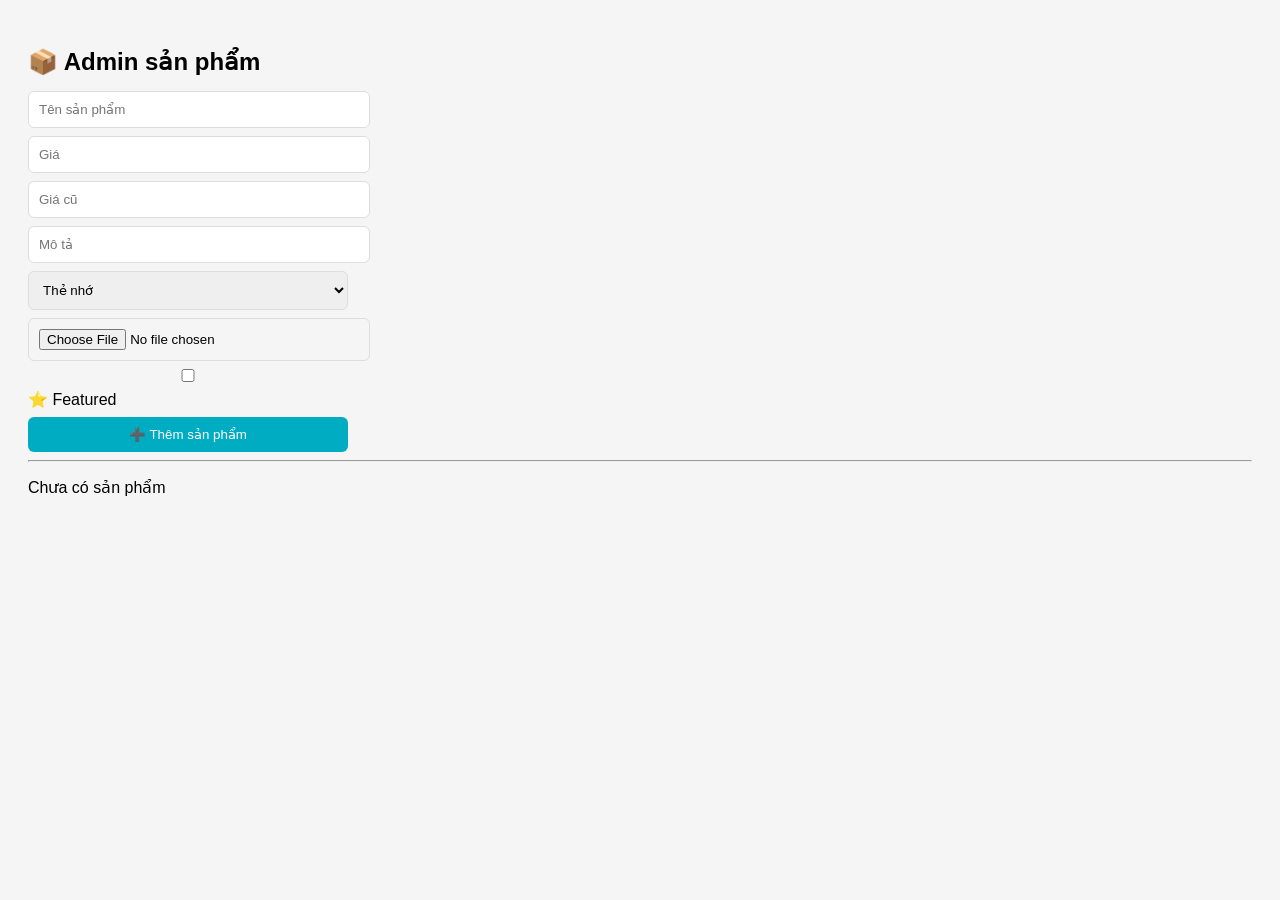
<file: admin-panel.html>
<!DOCTYPE html>
<html lang="vi">
<head>
<meta charset="UTF-8">
<title>Admin sản phẩm</title>

<style>
:root{
  --main-color:#00acc1;
}

body{
  font-family:Arial;
  padding:20px;
  background:#f5f5f5;
}

h2{
  margin-bottom:15px;
}

input, button, select{
  display:block;
  margin:8px 0;
  padding:10px;
  width:320px;
  border:1px solid #ddd;
  border-radius:6px;
}

button{
  cursor:pointer;
  background:var(--main-color);
  color:#fff;
  border:none;
}

.item{
  background:#fff;
  padding:10px;
  margin:10px 0;
  border-radius:8px;
  box-shadow:0 2px 6px rgba(0,0,0,0.1);
}

.item img{
  width:80px;
  border-radius:6px;
  display:block;
  margin-bottom:6px;
}

.toast{
  position:fixed;
  top:20px;
  right:20px;
  background:#4caf50;
  color:#fff;
  padding:10px 15px;
  border-radius:6px;
  z-index:9999;
}
</style>
</head>

<body>

<h2>📦 Admin sản phẩm</h2>

<input id="name" placeholder="Tên sản phẩm">
<input id="price" placeholder="Giá">
<input id="oldPrice" placeholder="Giá cũ">
<input id="desc" placeholder="Mô tả">

<select id="category">
  <option value="sd">Thẻ nhớ</option>
  <option value="cam-in">Camera trong nhà</option>
  <option value="cam-ngoai">Camera ngoài trời</option>
  <option value="combo">Combo</option>
  <option value="home">Trang chủ</option>
</select>

<div id="specBox"></div>

<input type="file" id="fileImg" accept="image/*">

<label>
  <input type="checkbox" id="featured">
  ⭐ Featured
</label>

<button id="btnAdd">➕ Thêm sản phẩm</button>

<hr>

<div id="list"></div>

<script>

/* =========================
   DATA
========================= */
let products = JSON.parse(localStorage.getItem("products")) || [];

function save(){
  localStorage.setItem("products", JSON.stringify(products));
}

/* =========================
   SPEC UI
========================= */
document.getElementById("category").addEventListener("change", function(){

  const type = this.value;
  const box = document.getElementById("specBox");

  if(type === "cam-in" || type === "cam-ngoai" || type === "home"){
    box.innerHTML = `
      <input id="doPhanGiai" placeholder="Độ phân giải">
      <input id="gocNhin" placeholder="Góc nhìn">
      <input id="ketNoi" placeholder="Kết nối">
    `;
  }

  else if(type === "sd"){
    box.innerHTML = `
      <input id="dungLuong" placeholder="Dung lượng">
      <input id="tocDo" placeholder="Tốc độ">
      <input id="loai" placeholder="Loại">
      <input id="baoHanh" placeholder="Bảo hành">
    `;
  }

  else if(type === "combo"){
    box.innerHTML = `
      <input id="moTaCombo" placeholder="Mô tả combo">
    `;
  }

  else{
    box.innerHTML = "";
  }
});

/* =========================
   TOAST
========================= */
function toast(msg){
  const t = document.createElement("div");
  t.className = "toast";
  t.innerText = msg;
  document.body.appendChild(t);
  setTimeout(()=>t.remove(),2000);
}

/* =========================
   SAFE GET
========================= */
function getVal(id){
  const el = document.getElementById(id);
  return el ? el.value : "";
}

/* =========================
   ADD PRODUCT (FIX TRIỆT ĐỂ)
========================= */
document.getElementById("btnAdd").addEventListener("click", function () {

  try {

    const name = document.getElementById("name").value.trim();
    const price = Number(document.getElementById("price").value.replace(/\D/g,""));
    const oldPrice = Number(document.getElementById("oldPrice").value.replace(/\D/g,"") || 0);
    const desc = document.getElementById("desc").value || "";
    const category = document.getElementById("category").value;
    const file = document.getElementById("fileImg").files[0];

    if (!name) return alert("Thiếu tên");
    if (!price) return alert("Giá không hợp lệ");
    if (!file) return alert("Chưa chọn ảnh");

    const reader = new FileReader();

    reader.onload = function (e) {

      let spec = {};

      if(category === "cam-in" || category === "cam-ngoai" || category === "home"){
        spec = {
          doPhanGiai: getVal("doPhanGiai"),
          gocNhin: getVal("gocNhin"),
          ketNoi: getVal("ketNoi")
        };
      }

      else if(category === "sd"){
        spec = {
          dungLuong: getVal("dungLuong"),
          tocDo: getVal("tocDo"),
          loai: getVal("loai"),
          baoHanh: getVal("baoHanh")
        };
      }

      else{
        spec = {
          moTaCombo: getVal("moTaCombo")
        };
      }

      products.push({
        id: Date.now(),
        name,
        price,
        oldPrice,
        desc,
        category,
        img: e.target.result,
        featured: document.getElementById("featured").checked,
        spec
      });

      save();
      render();

      document.getElementById("name").value = "";
      document.getElementById("price").value = "";
      document.getElementById("oldPrice").value = "";
      document.getElementById("desc").value = "";
      document.getElementById("fileImg").value = "";
      document.getElementById("featured").checked = false;

      toast("✔ Upload thành công");

    };

    reader.onerror = function () {
      alert("Lỗi đọc ảnh");
    };

    reader.readAsDataURL(file);

  } catch (err) {
    alert("Lỗi JS: " + err.message);
  }

});

/* =========================
   DELETE
========================= */
function del(id){
  products = products.filter(p => p.id !== id);
  save();
  render();
}

/* =========================
   RENDER
========================= */
function render(){

  const box = document.getElementById("list");

  if(products.length === 0){
    box.innerHTML = "<p>Chưa có sản phẩm</p>";
    return;
  }

  box.innerHTML = products.map(p => `
    <div class="item">
      <img src="${p.img}">
      <b>${p.name}</b><br>
      💰 ${p.price.toLocaleString()}đ<br>
      ⭐ ${p.featured ? "Có" : "Không"}<br>
      <button onclick="del(${p.id})">Xoá</button>
    </div>
  `).join("");
}

render();

</script>

</body>
</html>
</file>
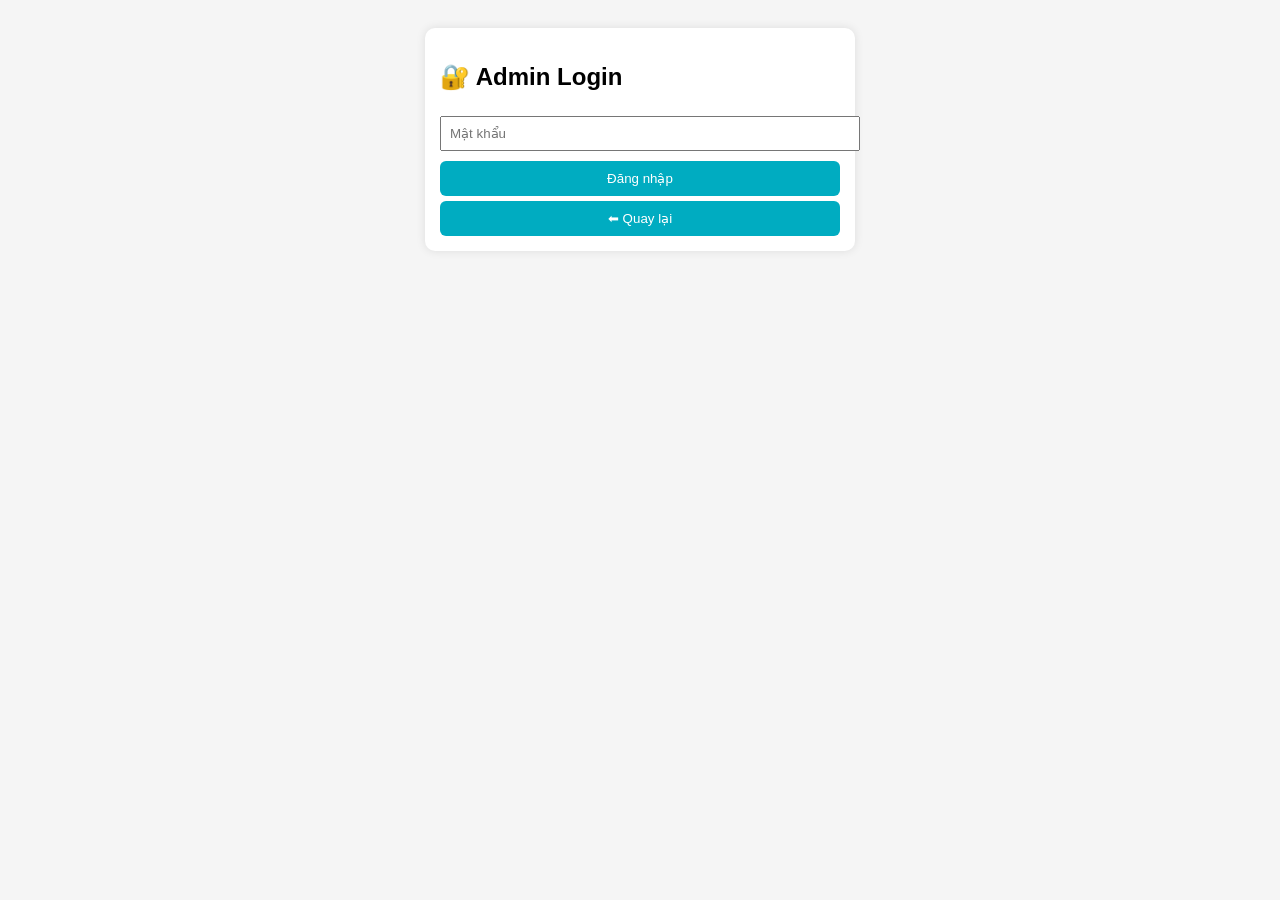
<file: admin.html>
<!DOCTYPE html>
<html lang="vi">
<head>
<meta charset="UTF-8">
<title>Admin Panel</title>

<style>
body{
  font-family:Arial;
  background:#f5f5f5;
  padding:20px;
}

.box{
  max-width:400px;
  margin:auto;
  background:#fff;
  padding:15px;
  border-radius:10px;
  box-shadow:0 0 10px rgba(0,0,0,0.1);
}

input{
  width:100%;
  margin:5px 0;
  padding:8px;
}

/* 🔵 CHUNG MÀU */
button{
  width:100%;
  padding:10px;
  background:#00acc1;
  color:#fff;
  border:none;
  margin-top:5px;
  cursor:pointer;
  border-radius:6px;
}

button:hover{
  opacity:0.9;
}

/* 🔙 NÚT QUAY LẠI (GIỐNG MÀU LOGIN) */
.back-btn{
  background:#00acc1;
}
</style>

</head>

<body>

<div class="box">

  <h2>🔐 Admin Login</h2>

  <input id="pass" type="password" placeholder="Mật khẩu">

  <button onclick="login()">Đăng nhập</button>

  <!-- 🔙 NÚT QUAY LẠI -->
  <button class="back-btn" onclick="goBack()">
    ⬅ Quay lại
  </button>

</div>

<script>
function login(){
  const pass = document.getElementById("pass").value;

  if(pass === "1234"){
    localStorage.setItem("admin", "ok");
    window.location.href = "admin-panel.html";
  } else {
    alert("Sai mật khẩu");
  }
}

/* 🔙 BACK */
function goBack(){
  window.location.href = "index.html";
}
</script>

<script src="admin.js"></script>

</body>
</html>
</file>
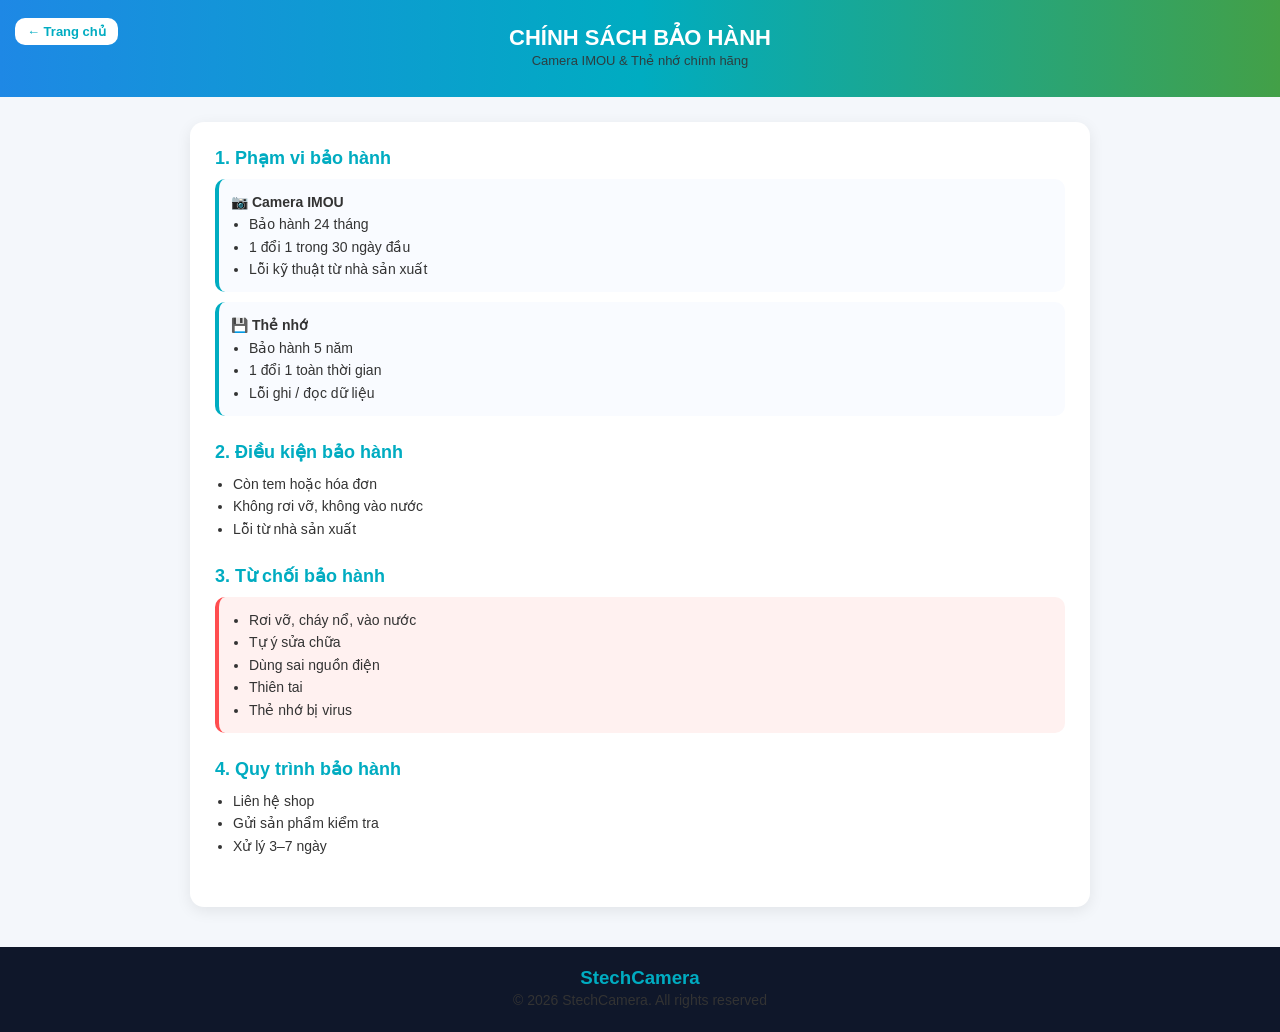
<file: bao-hanh.html>
<!DOCTYPE html>
<html lang="vi">
<head>
<meta charset="UTF-8">
<meta name="viewport" content="width=device-width, initial-scale=1.0">
<title>Chính sách bảo hành</title>

<style>
*{
  box-sizing:border-box;
  margin:0;
  padding:0;
  font-family:Arial, sans-serif;
}

body{
  background:#f4f7fb;
}

/* ===== HEADER ===== */
.header{
  position:relative;
  background:linear-gradient(90deg,#1e88e5,#00acc1,#43a047);
  color:#fff;
  padding:25px 15px;
  text-align:center;
}

.header-center{
  display:flex;
  flex-direction:column;
  align-items:center;
}

.header h1{
  font-size:22px;
}

.header p{
  font-size:13px;
  opacity:0.9;
}

/* BACK BUTTON */
.back-btn{
  position:absolute;
  left:15px;
  top:18px;
  display:flex;
  align-items:center;
  gap:6px;
  padding:6px 12px;
  background:#fff;
  color:#00acc1;
  text-decoration:none;
  font-size:13px;
  border-radius:10px;
  font-weight:bold;
  transition:.2s;
}

.back-btn:hover{
  transform:translateY(-2px);
  background:#e0f7fa;
}

/* ===== CONTAINER ===== */
.container{
  max-width:900px;
  margin:25px auto;
  background:#fff;
  padding:25px;
  border-radius:14px;
  box-shadow:0 4px 15px rgba(0,0,0,0.08);
}

.section{
  margin-bottom:25px;
}

.section h2{
  font-size:18px;
  color:#00acc1;
  margin-bottom:10px;
}

/* BOX */
.box{
  background:#f9fbff;
  border-left:4px solid #00acc1;
  padding:12px;
  border-radius:10px;
  margin-bottom:10px;
  transition:.2s;
}

.box:hover{
  transform:translateY(-4px);
  box-shadow:0 8px 18px rgba(0,0,0,0.12);
}

/* WARNING */
.warning{
  background:#fff1f0;
  border-left:4px solid #ff4d4f;
}

/* TEXT */
p, li{
  font-size:14px;
  color:#333;
  line-height:1.6;
}

ul{
  padding-left:18px;
}

/* ===== FOOTER ===== */
.footer{
  background:#0f172a;
  color:#ccc;
  margin-top:40px;
  padding:20px;
  text-align:center;
}

.footer h3{
  color:#00acc1;
}

/* MOBILE */
@media(max-width:768px){
  .container{
    margin:15px;
    padding:18px;
  }
}
</style>
</head>

<body>

<!-- HEADER -->
<div class="header">

  <a href="index.html" class="back-btn">← Trang chủ</a>

  <div class="header-center">
    <h1>CHÍNH SÁCH BẢO HÀNH</h1>
    <p>Camera IMOU & Thẻ nhớ chính hãng</p>
  </div>

</div>

<!-- CONTENT -->
<div class="container">

  <div class="section">
    <h2>1. Phạm vi bảo hành</h2>

    <div class="box">
      <p><b>📷 Camera IMOU</b></p>
      <ul>
        <li>Bảo hành 24 tháng</li>
        <li>1 đổi 1 trong 30 ngày đầu</li>
        <li>Lỗi kỹ thuật từ nhà sản xuất</li>
      </ul>
    </div>

    <div class="box">
      <p><b>💾 Thẻ nhớ</b></p>
      <ul>
        <li>Bảo hành 5 năm</li>
        <li>1 đổi 1 toàn thời gian</li>
        <li>Lỗi ghi / đọc dữ liệu</li>
      </ul>
    </div>
  </div>

  <div class="section">
    <h2>2. Điều kiện bảo hành</h2>
    <ul>
      <li>Còn tem hoặc hóa đơn</li>
      <li>Không rơi vỡ, không vào nước</li>
      <li>Lỗi từ nhà sản xuất</li>
    </ul>
  </div>

  <div class="section">
    <h2>3. Từ chối bảo hành</h2>

    <div class="box warning">
      <ul>
        <li>Rơi vỡ, cháy nổ, vào nước</li>
        <li>Tự ý sửa chữa</li>
        <li>Dùng sai nguồn điện</li>
        <li>Thiên tai</li>
        <li>Thẻ nhớ bị virus</li>
      </ul>
    </div>
  </div>

  <div class="section">
    <h2>4. Quy trình bảo hành</h2>
    <ul>
      <li>Liên hệ shop</li>
      <li>Gửi sản phẩm kiểm tra</li>
      <li>Xử lý 3–7 ngày</li>
    </ul>
  </div>

</div>

<!-- FOOTER -->
<div class="footer">
  <h3>StechCamera</h3>
  <p>© 2026 StechCamera. All rights reserved</p>
</div>

</body>
</html>
</file>
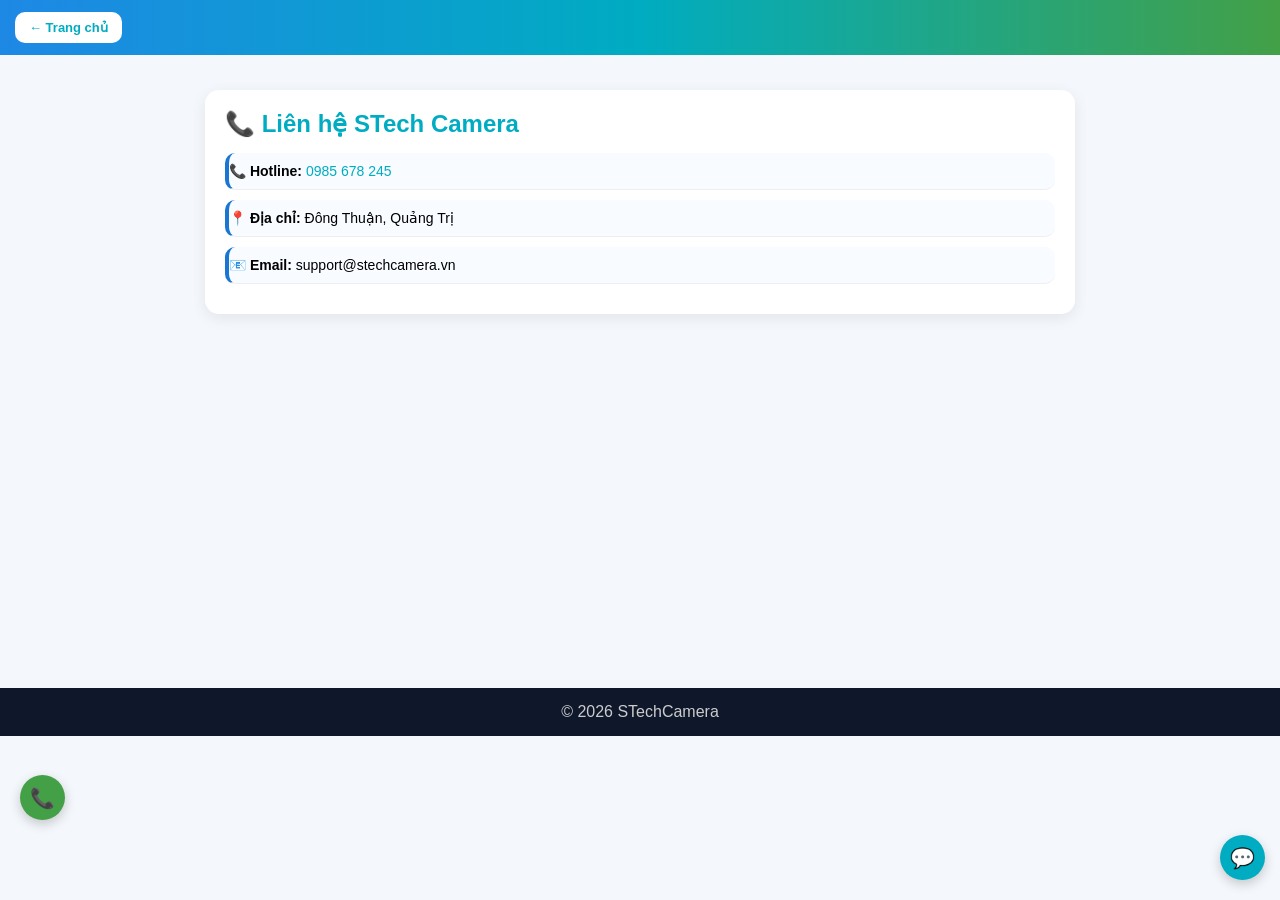
<file: lien-he.html>
<!DOCTYPE html>
<html lang="vi">
<head>
<meta charset="UTF-8">
<meta name="viewport" content="width=device-width, initial-scale=1.0">
<title>LIÊN HỆ STECH CAMERA</title>

<link rel="stylesheet" href="stylelien-he.css">

<style>

/* RESET */
*{
  margin:0;
  padding:0;
  box-sizing:border-box;
  font-family:Arial, sans-serif;
}

body{
  background:#f4f7fb;
}

/* ===== HEADER ===== */
.header{
  background:linear-gradient(90deg,#1e88e5,#00acc1,#43a047);
  padding:12px 15px;
  display:flex;
  align-items:center;
  justify-content:space-between;
}

/* HOME BUTTON */
.home-btn{
  text-decoration:none;
  background:#fff;
  color:#00acc1;
  padding:8px 14px;
  border-radius:10px;
  font-weight:bold;
  font-size:13px;
  transition:.2s;
}

.home-btn:hover{
  background:#e0f7fa;
  transform:translateY(-2px);
}

/* TITLE HEADER */
.header-title{
  color:#fff;
  font-weight:bold;
  font-size:14px;
}

/* ===== CONTAINER ===== */
.container{
  max-width:900px;
  margin:20px auto;
  padding:15px;
}

.card{
  background:#fff;
  padding:20px;
  border-radius:14px;
  box-shadow:0 4px 15px rgba(0,0,0,0.08);
}

.card h2{
  color:#00acc1;
  margin-bottom:15px;
}

/* INFO */
.info-box .item{
  padding:10px 0;
  border-bottom:1px solid #eee;
  font-size:14px;
}

.info-box .item a{
  color:#00acc1;
  text-decoration:none;
}

/* MAP */
.map-section iframe{
  width:100%;
  height:300px;
  border:0;
  margin-top:15px;
}

/* FOOTER */
.footer{
  background:#0f172a;
  color:#ccc;
  text-align:center;
  padding:15px;
  margin-top:20px;
}

/* ===== FLOAT BUTTON (GỌN ICON) ===== */
.call-btn,
.zalo-btn{
  position:fixed;
  right:15px;
  width:45px;
  height:45px;
  display:flex;
  align-items:center;
  justify-content:center;

  border-radius:50%;
  color:#fff;
  text-decoration:none;
  font-size:20px;
  z-index:999;
  box-shadow:0 4px 12px rgba(0,0,0,0.2);
}

/* CALL */
.call-btn{
  bottom:80px;
  background:#43a047;
}

/* ZALO */
.zalo-btn{
  bottom:20px;
  background:#00acc1;
}

</style>
</head>

<body>

<!-- HEADER -->
<header class="header">

  <a href="index.html" class="home-btn">← Trang chủ</a>


  </div>

</header>

<!-- CONTENT -->
<div class="container">
  <div class="card">

    <h2>📞 Liên hệ STech Camera</h2>

    <div class="info-box">
      <div class="item">📞 <b>Hotline:</b> <a href="tel:0985678245">0985 678 245</a></div>
      <div class="item">📍 <b>Địa chỉ:</b> Đông Thuận, Quảng Trị</div>
      <div class="item">📧 <b>Email:</b> support@stechcamera.vn</div>
    </div>

  </div>
</div>

<!-- MAP -->
<div class="map-section">
  <iframe src="https://www.google.com/maps?q=phường%20Đông%20Thuận%20Quảng%20Trị&output=embed"></iframe>
</div>

<!-- FOOTER -->
<footer class="footer">
  © 2026 STechCamera
</footer>

<!-- FLOAT BUTTONS -->
<a href="tel:0985678245" class="call-btn">📞</a>
<a href="https://zalo.me/0985678245" class="zalo-btn">💬</a>

</body>
</html>
</file>
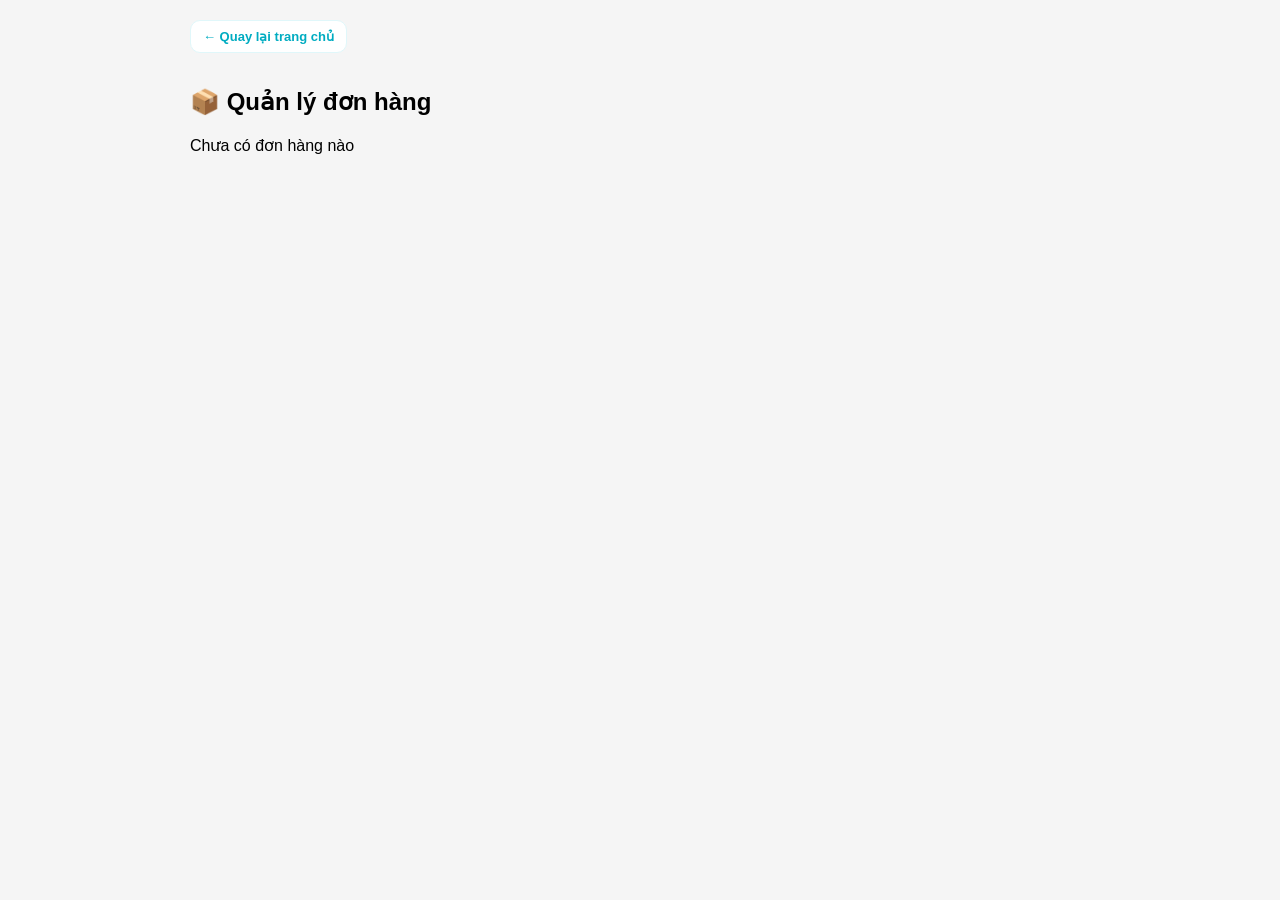
<file: orders.html>
<!DOCTYPE html>
<html lang="vi">
<head>
<meta charset="UTF-8">
<title>Quản lý đơn hàng</title>

<style>
body{
  font-family:Arial;
  background:#f5f5f5;
  margin:0;
}

.container{
  max-width:900px;
  margin:auto;
  padding:20px;
}

/* 🔥 NÚT QUAY LẠI (MỚI THÊM - KHÔNG ĐỤNG CHỨC NĂNG CŨ) */
.back-btn{
  display:inline-block;
  margin-bottom:15px;
  background:#fff;
  color:#00acc1;
  padding:8px 12px;
  border-radius:10px;
  text-decoration:none;
  font-size:13px;
  font-weight:bold;
  border:1px solid #e0f7fa;
  transition:0.2s;
}

.back-btn:hover{
  background:#e0f7fa;
}

/* ORDER */
.order{
  background:#fff;
  padding:15px;
  margin-bottom:15px;
  border-radius:10px;
}

/* GIỮ NGUYÊN ITEM */
.item{
  border-top:1px solid #eee;
  padding:5px 0;
  font-size:14px;
}

.badge{
  color:#fff;
  background:#ee4d2d;
  padding:3px 8px;
  border-radius:5px;
  font-size:12px;
}

/* ====== THÊM STYLE (KHÔNG SỬA CHỮ CŨ) ====== */
.product-line{
  display:flex;
  justify-content:space-between;
  font-size:14px;
  padding:3px 0;
}

.total-box{
  margin-top:10px;
  padding-top:10px;
  border-top:1px solid #ddd;
  font-weight:bold;
  color:#d32f2f;
  text-align:right;
}
</style>
</head>

<body>

<div class="container">

<!-- 🔥 CHỨC NĂNG MỚI: QUAY LẠI -->
<a href="index.html" class="back-btn">← Quay lại trang chủ</a>

<h2>📦 Quản lý đơn hàng</h2>

<div id="orders"></div>

<!-- GIỮ NGUYÊN FILE JS CỦA BẠN -->
<script src="order.js"></script>

</div>

<script>
let orders = JSON.parse(localStorage.getItem("orders")) || [];

function renderOrders(){
  const box = document.getElementById("orders");
  box.innerHTML = "";

  if(orders.length === 0){
    box.innerHTML = "Chưa có đơn hàng nào";
    return;
  }

  orders.reverse().forEach(o=>{

    // tính tổng tiền (KHÔNG THAY ĐỔI CHỮ CŨ)
    let total = 0;

    let productHTML = o.cart.map(p=>{
      let qty = p.qty || 1;
      let sub = qty * p.price;
      total += sub;

      return `
        <div class="product-line">
          <span>${p.name} - ${p.price.toLocaleString()}đ x ${p.qty}</span>
          <span>${sub.toLocaleString()}đ</span>
        </div>
      `;
    }).join("");

    box.innerHTML += `
      <div class="order">
        <h3>👤 ${o.name} - ${o.phone}</h3>
        <p>Địa chỉ: ${o.address}</p>
        <p>Hình thức thanh toán: ${o.payment}</p>
        <p>Ngày & giờ đặt hàng ${o.time}</p>

        <div class="badge">ĐƠN #${o.id}</div>

        <h4>Sản phẩm:</h4>

        ${productHTML}

        <div class="total-box">
          Tổng tiền: ${total.toLocaleString()}đ
        </div>
      </div>
    `;
  });
}

renderOrders();
</script>

</body>
</html>
</file>
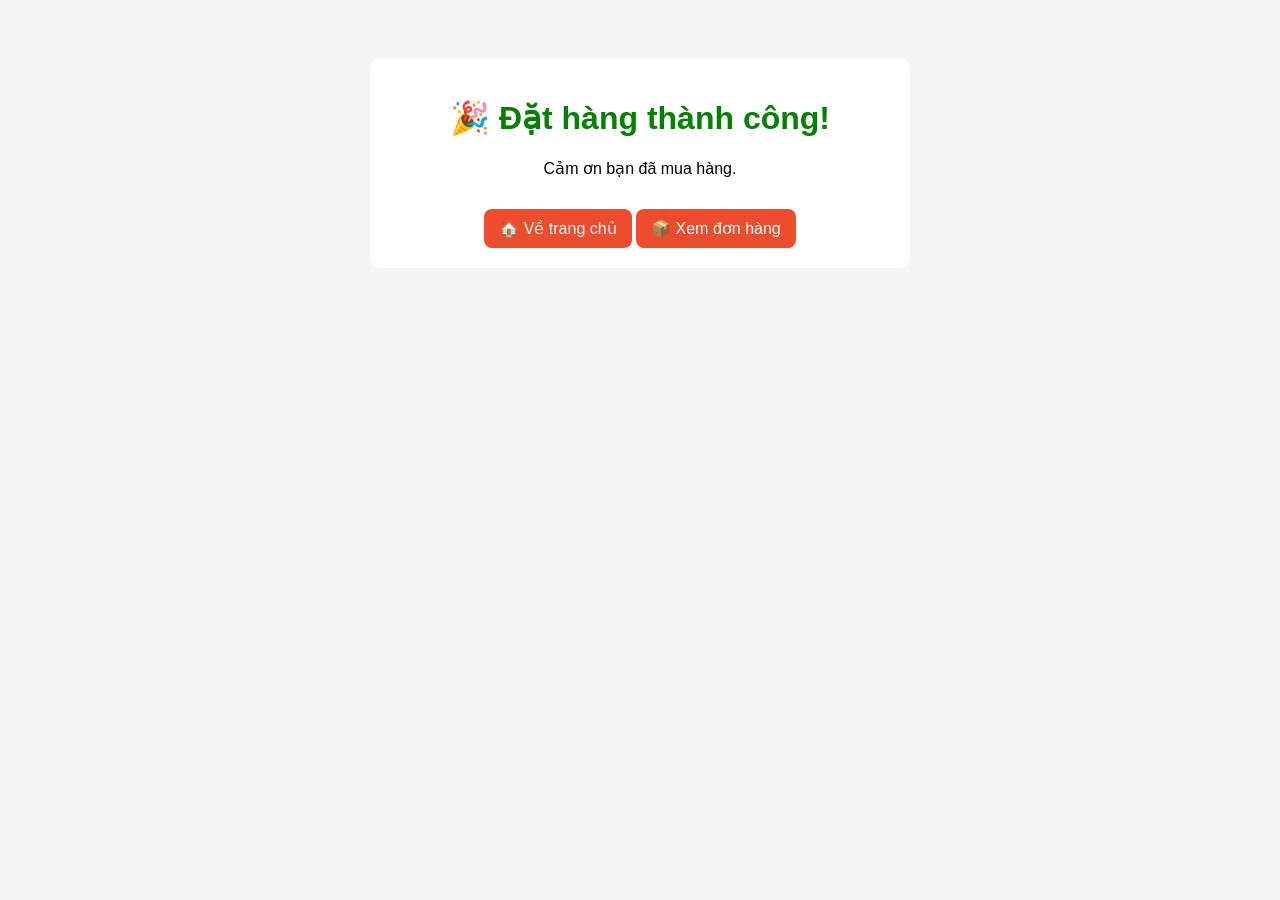
<file: success.html>
<!DOCTYPE html>
<html lang="vi">
<head>
<meta charset="UTF-8">
<title>Đặt hàng thành công</title>

<style>
body{
  font-family:Arial;
  text-align:center;
  padding:50px;
  background:#f5f5f5;
}

.box{
  background:#fff;
  padding:20px;
  border-radius:10px;
  max-width:500px;
  margin:auto;
}

h1{
  color:green;
}
a{
  display:inline-block;
  margin-top:15px;
  padding:10px 15px;
  background:#ee4d2d;
  color:#fff;
  text-decoration:none;
  border-radius:8px;
}
</style>
</head>

<body>

<div class="box">
  <h1>🎉 Đặt hàng thành công!</h1>
  <p>Cảm ơn bạn đã mua hàng.</p>

  <a href="index.html">🏠 Về trang chủ</a>
  <a href="orders.html">📦 Xem đơn hàng</a>
</div>

</body>
</html>
</file>
<file: stylelien-he.css>
body {
    margin: 0;
    font-family: Arial, sans-serif;

    /* 🌟 background pattern nhẹ */
    background-color: #f4f7fb;
    background-image:
        radial-gradient(#e0e0e0 1px, transparent 1px);
    background-size: 20px 20px;
}

/* HEADER */
.header {
    display: flex;
    align-items: center;
    gap: 12px;
    padding: 12px 16px;
    background: #1976d2;
}

/* LOGO */
.logo img {
    height: 35px;
    border: none;
}

/* HOME */
.home-btn {
    background: #fff;
    padding: 6px 12px;
    border-radius: 6px;
    text-decoration: none;
    font-weight: bold;
    color: #1976d2;
}

/* CARD */
.container {
    display: flex;
    justify-content: center;
    padding: 20px;
}

.card {
    width: 100%;
    max-width: 900px;
    background: #fff;
    padding: 25px;
    border-radius: 16px;
    box-shadow: 0 10px 30px rgba(0,0,0,0.08);
}

/* 🧾 BOX KIỂU SHOPEE */
.info-box {
    margin-top: 15px;
}

.item {
    background: #f8fbff;
    padding: 12px;
    margin: 10px 0;
    border-radius: 10px;
    border-left: 4px solid #1976d2;
}

/* MAP FULL WIDTH */
.map-section iframe {
    width: 100%;
    height: 380px;
    border: none;
}

/* FOOTER */
.footer {
    text-align: center;
    padding: 15px;
    background: #111;
    color: #fff;
}

/* 📞 CALL BUTTON */
.call-btn {
    position: fixed;
    bottom: 20px;
    left: 20px;
    background: #e53935;
    color: #fff;
    padding: 12px 14px;
    border-radius: 50px;
    text-decoration: none;
    font-weight: bold;
    box-shadow: 0 5px 15px rgba(0,0,0,0.2);
}

/* 💬 ZALO BUTTON */
.zalo-btn {
    position: fixed;
    bottom: 20px;
    right: 20px;
    background: #0068ff;
    color: #fff;
    padding: 12px 14px;
    border-radius: 50px;
    text-decoration: none;
    font-weight: bold;
    box-shadow: 0 5px 15px rgba(0,0,0,0.2);
}
</file>
